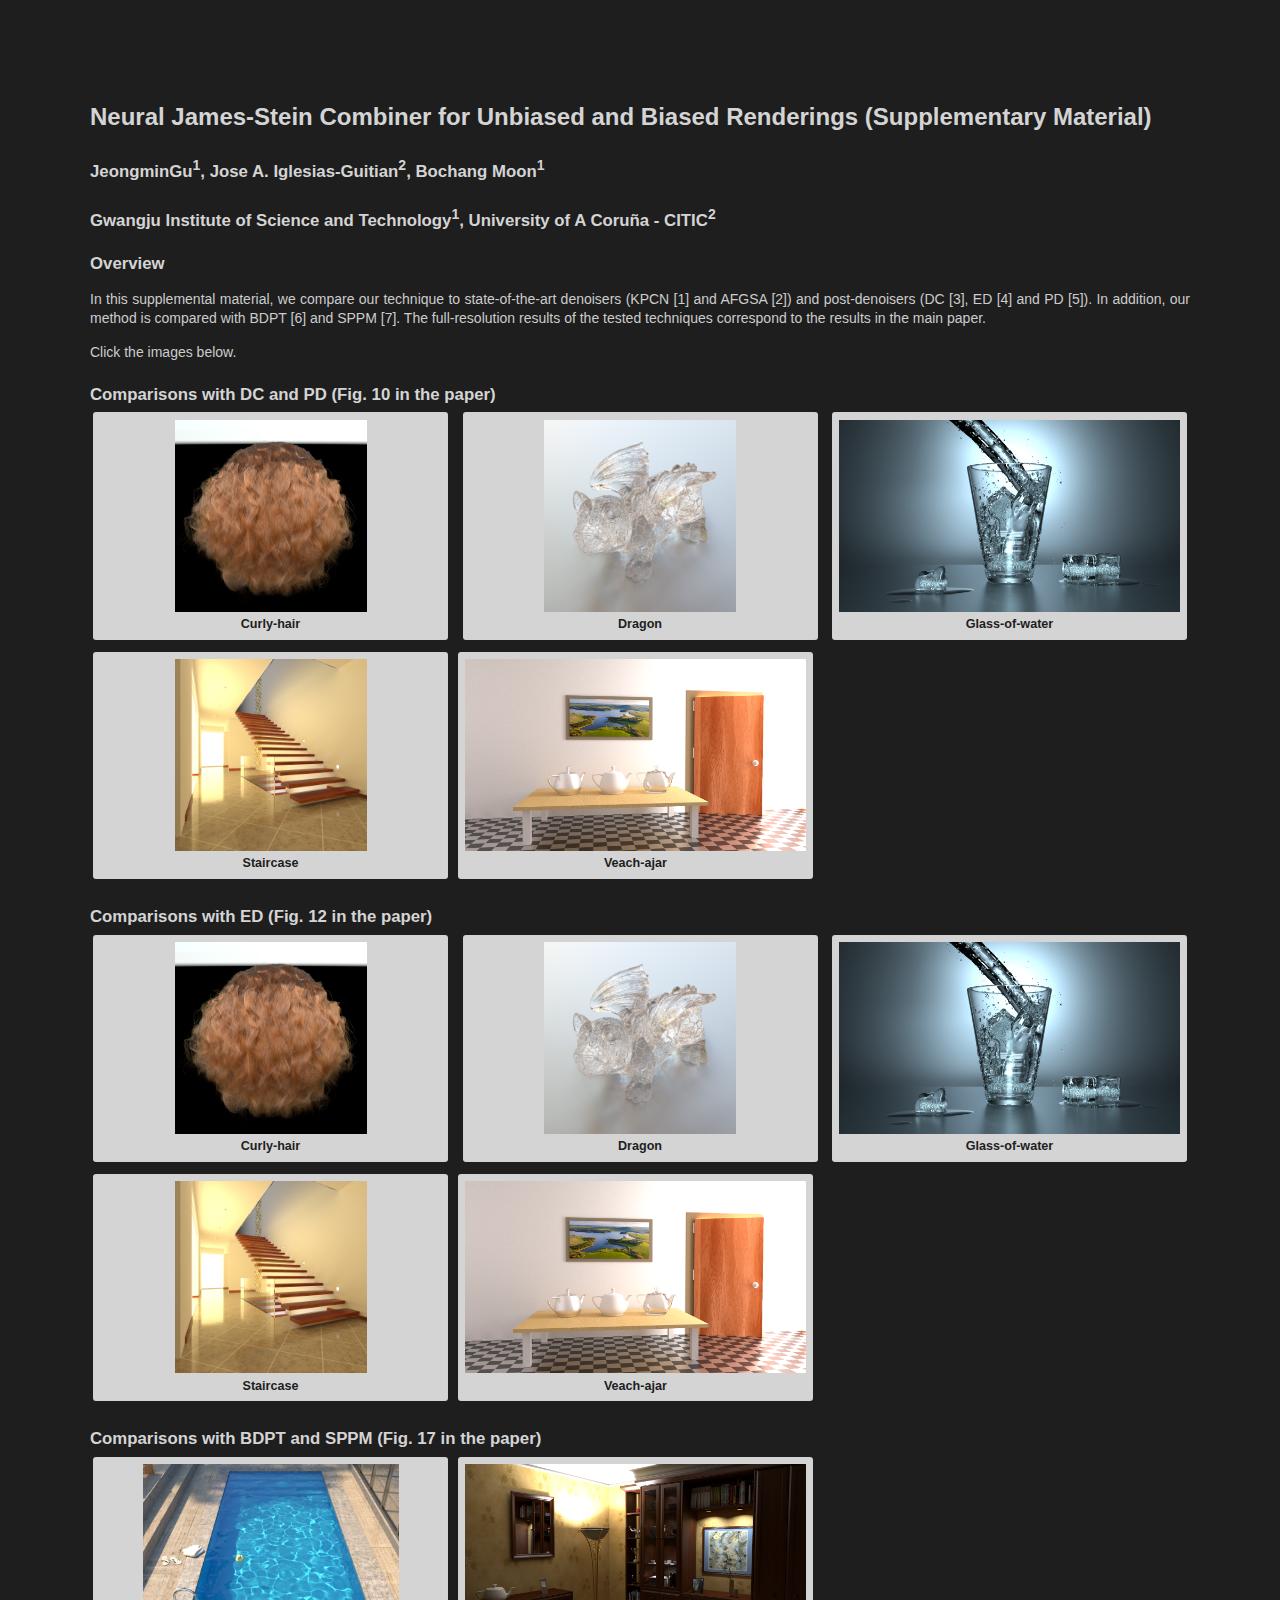
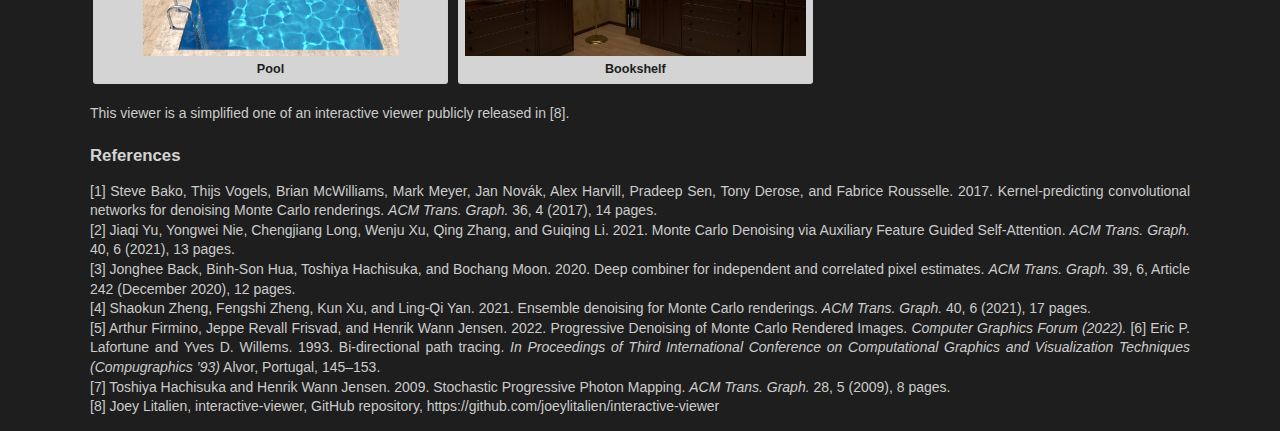
<file: sa22_neuralJS_interactive/index.html>
<!DOCTYPE html>
<html lang="en">

<head>
    <meta charset="utf-8" />
    <meta content="width=device-width, initial-scale=1.0" name="viewport" />
    <meta content="Research Results" name="description" />
    <title>
        Neural James-Stein Combiner for Unbiased and Biased Renderings
    </title>
    <link href="https://fonts.googleapis.com/css?family=Open+Sans:300,600" rel="stylesheet" type="text/css" />
    <link href="utils/report.css" rel="stylesheet" />
</head>

<body>
    <div class="content" id="content">
        <h1 class="title"> 
            Neural James-Stein Combiner for Unbiased and Biased Renderings (Supplementary Material)
        </h1>
        <h2>
            JeongminGu<sup>1</sup>, Jose A. Iglesias-Guitian<sup>2</sup>, Bochang Moon<sup>1</sup> <br>
        </h2>
        <h2>
            Gwangju Institute of Science and Technology<sup>1</sup>,  University of A Coruña - CITIC<sup>2</sup> <br>
        </h2>
        <h2>
            Overview
        </h2>
        <p>
            In this supplemental material, we compare our technique to state-of-the-art denoisers (KPCN [1] and AFGSA [2]) and post-denoisers (DC [3], ED [4] and PD [5]).
            In addition, our method is compared with BDPT [6] and SPPM [7]. The full-resolution results of the tested techniques correspond to the results in the main paper. 
        </p>
        <p>
            Click the images below.
        </p>
        <h2>
            Comparisons with DC and PD (Fig. 10 in the paper)
        </h2>
        <div class="element-container">
            <div class="report-preview">
                <a href="equaltime_post_recon/curly-hair/index.html">
                    <img class="report-thumb" src="equaltime_post_recon/curly-hair/images/hair_gt.png" />
                </a>
                <br />
                Curly-hair
            </div>
            <div class="report-preview">
                <a href="equaltime_post_recon/dragon/index.html">
                    <img class="report-thumb" src="equaltime_post_recon/dragon/images/dragon2_gt.png" />
                </a>
                <br />
                Dragon
            </div>
            <div class="report-preview">
                <a href="equaltime_post_recon/glass-of-water/index.html">
                    <img class="report-thumb" src="equaltime_post_recon/glass-of-water/images/glass_gt.png" />
                </a>
                <br />
                Glass-of-water
            </div>
            <div class="report-preview">
                <a href="equaltime_post_recon/staircase/index.html">
                    <img class="report-thumb" src="equaltime_post_recon/staircase/images/staircase_gt.png" />
                </a>
                <br />
                Staircase
            </div>
            <div class="report-preview">
                <a href="equaltime_post_recon/veach-ajar/index.html">
                    <img class="report-thumb" src="equaltime_post_recon/veach-ajar/images/veach_gt.png" />
                </a>
                <br />
                Veach-ajar
            </div>
        </div>
        <h2>
            Comparisons with ED (Fig. 12 in the paper)
        </h2>
        <div class="element-container">
            <div class="report-preview">
                <a href="equaltime_ed/curly-hair/index.html">
                    <img class="report-thumb" src="equaltime_ed/curly-hair/images/hair_gt.png" />
                </a>
                <br />
                Curly-hair
            </div>
            <div class="report-preview">
                <a href="equaltime_ed/dragon/index.html">
                    <img class="report-thumb" src="equaltime_ed/dragon/images/dragon_gt.png" />
                </a>
                <br />
                Dragon
            </div>
            <div class="report-preview">
                <a href="equaltime_ed/glass-of-water/index.html">
                    <img class="report-thumb" src="equaltime_ed/glass-of-water/images/glass_gt.png" />
                </a>
                <br />
                Glass-of-water
            </div>
            <div class="report-preview">
                <a href="equaltime_ed/staircase/index.html">
                    <img class="report-thumb" src="equaltime_ed/staircase/images/staircase_gt.png" />
                </a>
                <br />
                Staircase
            </div>
            <div class="report-preview">
                <a href="equaltime_ed/veach-ajar/index.html">
                    <img class="report-thumb" src="equaltime_ed/veach-ajar/images/veach_gt.png" />
                </a>
                <br />
                Veach-ajar
            </div>
        </div>

        <h2>
            Comparisons with BDPT and SPPM (Fig. 17 in the paper)
        </h2>
        <div class="element-container">
            <div class="report-preview">
                <a href="equaltime_sppm/pool/index.html">
                    <img class="report-thumb" src="equaltime_sppm/pool/images/pool_ref.png" />
                </a>
                <br />
                Pool
            </div>
            <div class="report-preview">
                <a href="equaltime_sppm/bookshelf/index.html">
                    <img class="report-thumb" src="equaltime_sppm/bookshelf/images/bookshelf_ref.png" />
                </a>
                <br />
                Bookshelf
            </div>
        </div>

        <p>
            This viewer is a simplified one of an interactive viewer publicly released in [8].
        </p>

        <h2>
            References
        </h2>
        <p>
            [1] Steve Bako, Thijs Vogels, Brian McWilliams, Mark Meyer, Jan Novák, Alex Harvill,
            Pradeep Sen, Tony Derose, and Fabrice Rousselle. 2017. Kernel-predicting convolutional
            networks for denoising Monte Carlo renderings. <i>ACM Trans. Graph.</i> 36, 4
            (2017), 14 pages.<br>
            [2] Jiaqi Yu, Yongwei Nie, Chengjiang Long, Wenju Xu, Qing Zhang, and Guiqing Li. 2021.
            Monte Carlo Denoising via Auxiliary Feature Guided Self-Attention. <i>ACM Trans. Graph.</i> 40, 6 (2021), 13 pages. <br>
            [3] Jonghee Back, Binh-Son Hua, Toshiya Hachisuka, and Bochang Moon. 2020. Deep combiner for independent and
            correlated pixel estimates. <i>ACM Trans. Graph.</i> 39, 6, Article 242 (December 2020), 12 pages.<br>
            [4] Shaokun Zheng, Fengshi Zheng, Kun Xu, and Ling-Qi Yan. 2021. Ensemble denoising
            for Monte Carlo renderings. <i>ACM Trans. Graph.</i> 40, 6 (2021), 17 pages.<br>
            [5] Arthur Firmino, Jeppe Revall Frisvad, and Henrik Wann Jensen. 2022. Progressive
            Denoising of Monte Carlo Rendered Images. <i>Computer Graphics Forum (2022).</i>
            [6] Eric P. Lafortune and Yves D. Willems. 1993. Bi-directional path tracing. <i>In Proceedings
                of Third International Conference on Computational Graphics and Visualization
                Techniques (Compugraphics ’93)</i> Alvor, Portugal, 145–153.<br>
            [7] Toshiya Hachisuka and Henrik Wann Jensen. 2009. Stochastic Progressive Photon
            Mapping. <i>ACM Trans. Graph.</i> 28, 5 (2009), 8 pages.<br>
            [8] Joey Litalien, interactive-viewer, GitHub repository, https://github.com/joeylitalien/interactive-viewer
        </p>
    </div>
</body>

</html>
</file>
<file: sa22_neuralJS_interactive/utils/report.css>
* {
    text-rendering: optimizeLegibility;
}

body {
    font-size: 14px;
    line-height: 1.4em;
    font-family: 'Roboto', sans-serif;
    background-color: rgb(30, 30, 30);
    color: #cccccc;
}

.content {
    margin: 0 auto;
    margin-top: 100px;
    max-width: 1100px;
    text-align: justify;
}

.content.scene-content {
    margin-top: 40px;
    max-width: 1152px;
}


.title {
    font-weight: 600;
    font-size: 24px;
    text-align: left;
    margin-bottom: 5px;
    line-height: 1.4em;
    color: #d4d4d4;
}

.subtitle {
    font-weight: 600;
    margin: 1em 0;
    margin-bottom: 3em;
}

h2 {
    font-size: 1.2em;
    line-height: 1.4em;
    margin: 0;
    margin-top: 1.2em;
    color: #d4d4d4;
}

.authors {
    color: #cccccc;
    margin-top: 0;
    font-size: .8em;
    margin-bottom: 4em;
}

.report-preview {
    display: inline-block;
    margin: 6px 3px;
    text-align: center;
    font-weight: 600;
    color: #1e1e1e;
    font-size: .9em;
    width: 355px;
    line-height: 1.3em;
    border: 1px solid #cccccc33;
    padding: 0.5em;
    box-sizing: border-box;
    position: relative;
    background-color: #d4d4d4;
    border-radius: 3px;
}

.report-preview:hover {
    background-color: #ff4800;
    color: white;
}

.report-thumb {
    max-width: 100%;
    height: 192px;
}

div.help {
    /*margin-top: 40px;*/
    margin-bottom: 1em;
}

img.training-dataset {
    margin-top: 1em;
    width: 50%;
}

a:link, a:visited {
    color: #ff4800;
    text-decoration: none;
}

a:hover {
    color: #aa3000;
    text-decoration: underline;
}

a:active {
    color: black;
}


div.copyright {
    margin-bottom: 40px;
    text-align: right;
    font-weight: 600;
    font-size: .8em;
}

div.image-box {
    overflow: hidden;
    max-width: 100%;
    padding-bottom: 0px;
}

div.image-box {
    overflow: hidden;
    max-width: 100%;
    padding-bottom: 20px;
}

div.chart-box {
    padding-bottom: 20px;
}

div.plot-box {
    padding-bottom: 20px;
}

div.table-box {
    padding-bottom: 20px;
}

img{
    border: 0px solid black;
}

img.image-display {
    display: block;
    /*max-width: 100%;*/
    height: auto;
    line-height: 0;
    margin-top: 0;
    /*margin-left: auto;*/
    /*margin-right: auto;*/
    background: #222;
}

img.inset {
    border: 0px solid #000;
    background-color: #222;
    margin: 0px;
    padding: 0px;
}

.pixelated {
    image-rendering:optimizeSpeed;             /* Legal fallback */
    image-rendering:-moz-crisp-edges;          /* Firefox        */
    image-rendering:-o-crisp-edges;            /* Opera          */
    image-rendering:-webkit-optimize-contrast; /* Safari         */
    image-rendering:optimize-contrast;         /* CSS3 Proposed  */
    image-rendering:pixelated;                 /* CSS4 Proposed  */
    -ms-interpolation-mode:nearest-neighbor;   /* IE8+           */
}

table.insets {
    border: 0px solid #000;
    border-spacing: 0;
    margin: 0px;
    padding: 0px;
    background-color: #333;
}

td.insets {
    color: #AAA;
    font-weight: normal;
    border: 0px solid #000;
    margin: 0px;
    padding: 0px;
    text-align: center;
    vertical-align: bottom;
}

tr.insets {
    border: 0px solid #000;
    margin: 0px;
    padding: 0px;
}

.selector {
    padding: 8px 15px;
    font-weight: normal;
    line-height: 1.4;
    text-decoration: none;
    display: inline-block;
    cursor: pointer;
}
/*.selector-primary {
    color: #fff;
    background-color: #BDC3C7;
}
.selector-primary.active {
    color: #fff;
    background-color: #7F8C8D;
}
.selector-group>.selector {
    position: relative;
}*/
.selector-primary {
    color: #AAA;
    background-color: #333;
}
.selector-primary.active {
    color: #FFF;
    background-color: #ff4800;
}

.selector-group {
    padding: 0px;
    background-color: #333;
}

.selector-group>.selector {
    position: relative;
}

/*.selector-group>.selector:first-child {
    margin-left: 0;
}
.selector-group>.selector:first-child:not(:last-child) {
    border-top-right-radius: 0;
}
.selector-group>.selector:last-child:not(:first-child) {
    border-top-left-radius: 0;
}
.selector-group>.selector:not(:first-child):not(:last-child):not(.dropdown-toggle) {
    border-radius: 0;
}
*/

.jeri {
    max-width: 1152px;
    padding-bottom: 62.25%;
    position: relative;
}

table.stats {
    border-collapse: separate;
    border-spacing: 0;
    font-weight: normal;
    margin-left: auto;
    margin-right: auto;
    width: 100%;
    padding-bottom: 0px;
}

td.stats {
    /* background-color: white; */
}

td.best-stat {
    font-weight: 600;
    color: #ff4800;
}

caption.stats {
    text-align: left;
    font-weight: normal;
    margin-bottom: 10px;
    font-weight: 600;
}

thead.stats {
    background-color: #cccccc;
    color: #000;
    text-align: center;
}

th.stats {
    font-weight: normal;
    padding: 0.5em 1em;
    border-top: 1px solid #CCC;
}

th.stats:first-child { border-left: 1px solid #CCC; border-top-left-radius: 5px; }
th.stats:last-child { border-right: 1px solid #CCC; border-top-right-radius: 5px; }
td.stats:last-child { border-right: 1px solid #CCC; }
tr.stats:last-child>td { border-bottom: 1px solid #CCC; }
tr.stats:last-child>td:first-child { border-bottom-left-radius: 5px; }
tr.stats:last-child>td:last-child  { border-bottom-right-radius: 5px; }

td.stats {
    text-align: center;
    padding: 0.5em 1em;
    border-left: 1px solid #CCC;
    border-width: 0 0 0 1px;
}

canvas.chart-canvas {
    border: 1px solid #CCC;
    border-top: none;
    border-bottom-left-radius: 5px;
    border-bottom-right-radius: 5px;
    padding-top: 10px;
    padding-left: 10px;
    padding-right: 10px;
    padding-bottom: 20px;
    background-color: #FFF;
}

#metric-plot {
    border-collapse: separate;
    border-spacing: 0;
    font-weight: normal;
    margin-left: auto;
    margin-right: auto;
    min-width: 1152px;
    padding-bottom: 20px;
    border-radius: 5px;
}

.main-svg {
    border: 1px solid #CCC;
    border-top: none;
    border-bottom-left-radius: 5px;
    border-bottom-right-radius: 5px;
}
</file>
